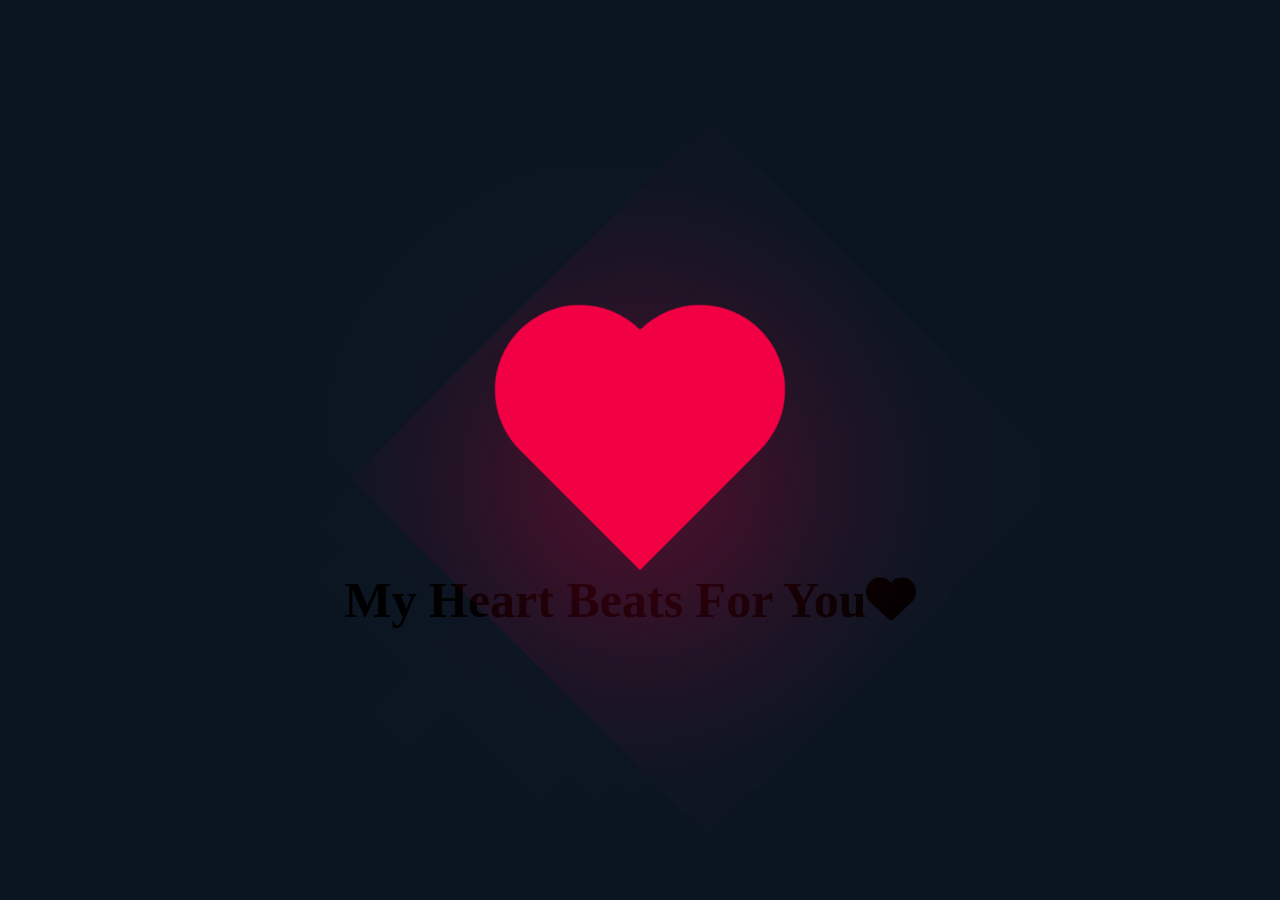
<file: index.html>
<!DOCTYPE html>
<html lang="en">
<head>
    <meta charset="UTF-8">
    <meta name="viewport" content="width=device-width, initial-scale=1.0">
    <link rel="stylesheet" href="./style.css">
    <link rel="stylesheet" href="https://cdnjs.cloudflare.com/ajax/libs/font-awesome/6.5.1/css/all.min.css">
    <title>Heart Ko Click Karo</title>
</head>
<body>
    <h2 class="text">My Heart Beats For You<i class="fa-solid fa-heart"></i></h2>
    <a href="./ask_her_out.html" class="heart"></a>
    
</body>
</html>
</file>
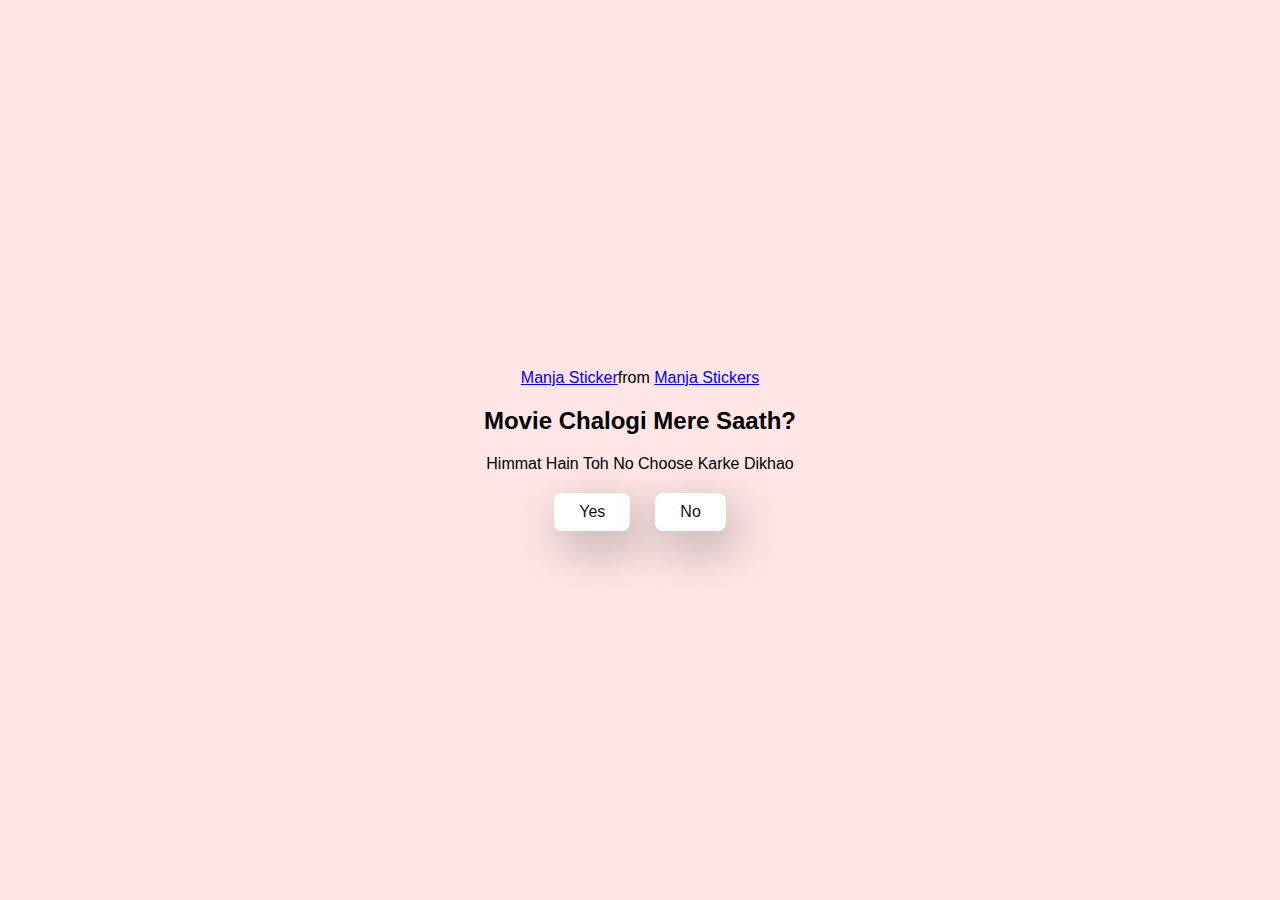
<file: ask_her_out.html>
<!DOCTYPE html>
<html lang="en">
<head>
    <meta charset="UTF-8">
    <meta name="viewport" content="width=device-width, initial-scale=1.0">
    <link rel="stylesheet" href="./ask_her_out.css">
    <title>Chalogi Chava</title>
</head>
<body>
    <div class="container">
        <div class="tenor-gif-embed" data-postid="22885016" data-share-method="host" data-aspect-ratio="1.04918" data-width="100%"><a href="https://tenor.com/view/manja-gif-22885016">Manja Sticker</a>from <a href="https://tenor.com/search/manja-stickers">Manja Stickers</a></div> <script type="text/javascript" async src="https://tenor.com/embed.js"></script>
        <h2>Movie Chalogi Mere Saath?</h2>
        <p>Himmat Hain Toh No Choose Karke Dikhao</p>
        
        <div class="btn">
            <a href="./yes.html">Yes</a>
            <a href="./no1.html">No</a>
        </div>
    </div>
    
</body>
</html>
</file>
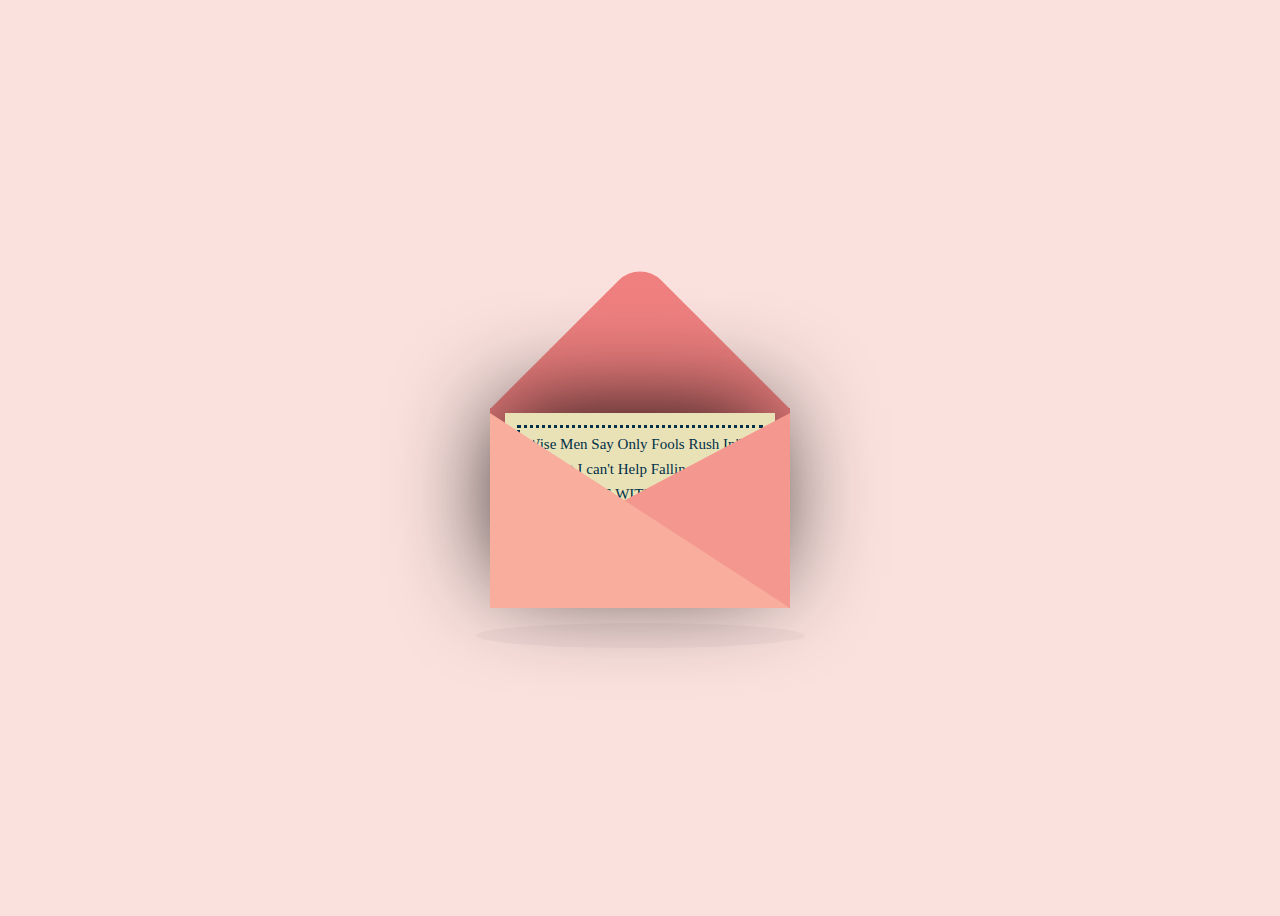
<file: card.html>
<!DOCTYPE html>
<html lang="en">

<head>
    <meta charset="UTF-8">
    <meta name="viewport" content="width=device-width, initial-scale=1.0">
    <link rel="stylesheet" href="./card.css">
    <script src="https://code.jquery.com/jquery-3.6.4.min.js"></script>
    <title>143</title>
</head>


    <div class="container">
        <div class="valentines">
            <div class="envelope"></div>
            <div class="front"></div>
            <div class="card">
                <div class="text">"Wise Men Say Only Fools Rush In"<br>"But I can't Help Falling In"<br>"LOVE WITH YOU"</div>
                <div class="heart"></div>
            </div>
            <div class="hearts">
                <div class="one"></div>
                <div class="two"></div>
                <div class="three"></div>
                <div class="four"></div>
                <div class="five"></div>
                <div class="six"></div>
            </div>
        </div>
        <div class="shadow"></div>
    </div>
    

<script src="./card.js"></script>
</body>

</html>
</file>
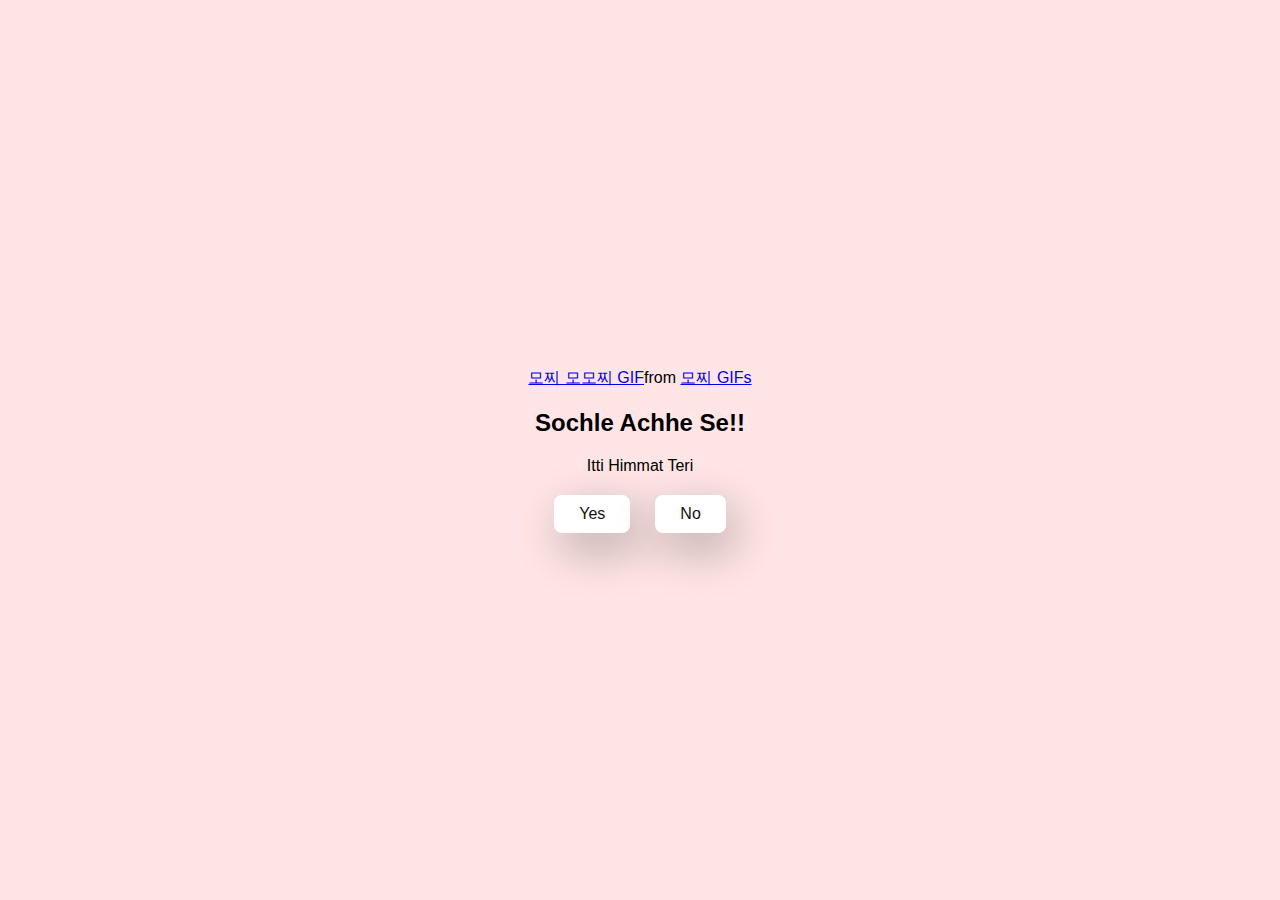
<file: no1.html>
<!DOCTYPE html>
<html lang="en">
<head>
    <meta charset="UTF-8">
    <meta name="viewport" content="width=device-width, initial-scale=1.0">
    <link rel="stylesheet" href="./ask_her_out.css">
    <title>Document</title>
</head>
<body>
    <div class="container">
        <div class="tenor-gif-embed" data-postid="4485362565175539277" data-share-method="host" data-aspect-ratio="1.11111" data-width="100%"><a href="https://tenor.com/view/%EB%AA%A8%EC%B0%8C-%EB%AA%A8%EB%AA%A8%EC%B0%8C-%EB%AA%A8%EB%AA%A8%EB%83%A5-%EB%88%88%EB%AC%BC-gif-4485362565175539277">모찌 모모찌 GIF</a>from <a href="https://tenor.com/search/%EB%AA%A8%EC%B0%8C-gifs">모찌 GIFs</a></div> <script type="text/javascript" async src="https://tenor.com/embed.js"></script>
        <h2>Sochle Achhe Se!!</h2>
        <p>Itti Himmat Teri</p>
        
        <div class="btn">
            <a href="./yes.html">Yes</a>
            <a href="./no2.html">No</a>
        </div>
    </div>
    
</body>
</html>
</file>
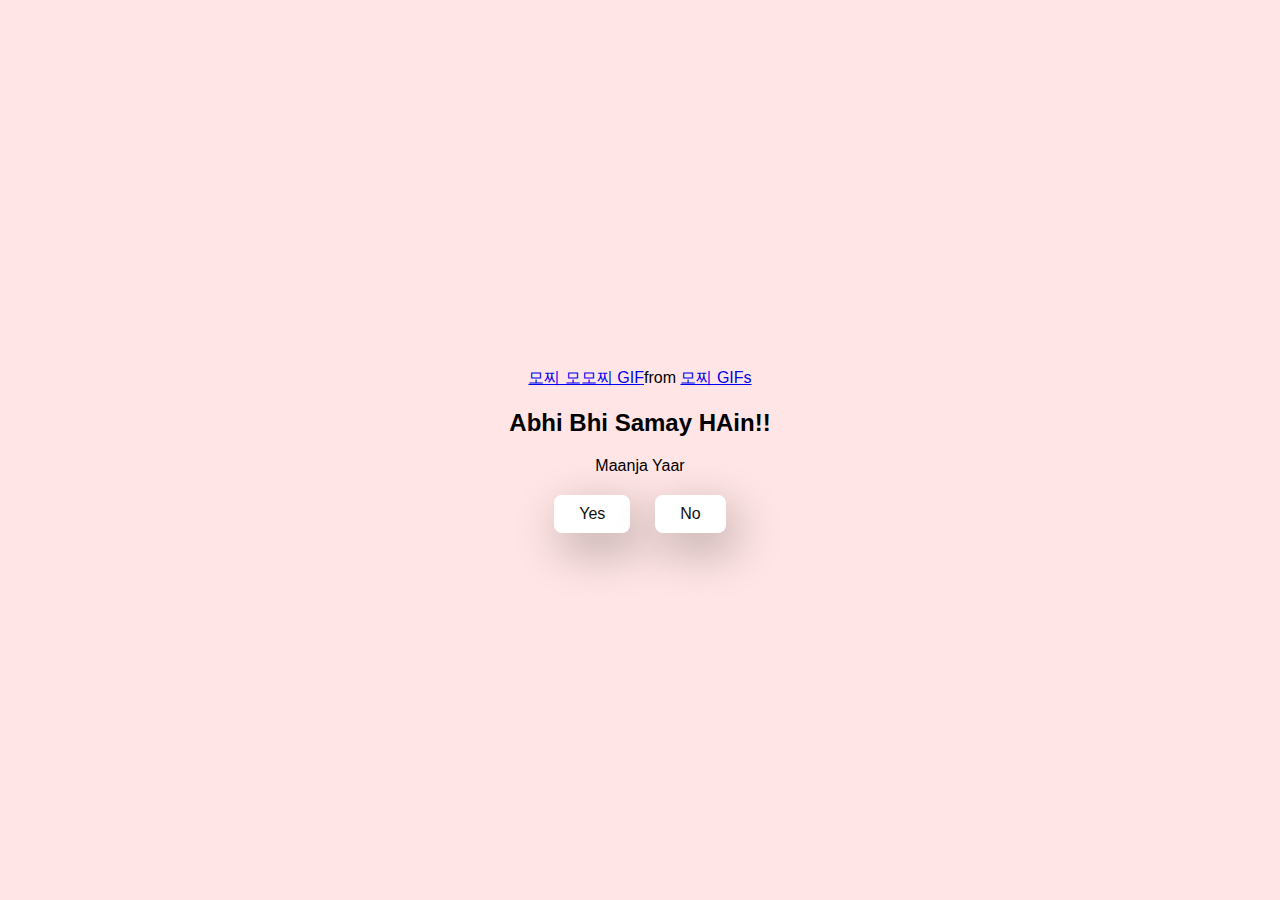
<file: no2.html>
<!DOCTYPE html>
<html lang="en">
<head>
    <meta charset="UTF-8">
    <meta name="viewport" content="width=device-width, initial-scale=1.0">
    <link rel="stylesheet" href="./ask_her_out.css">
    <title>Document</title>
</head>
<body>
    <div class="container">
        <div class="tenor-gif-embed" data-postid="4000522200893334485" data-share-method="host" data-aspect-ratio="1.06796" data-width="100%"><a href="https://tenor.com/view/%EB%AA%A8%EC%B0%8C-%EB%AA%A8%EB%AA%A8%EC%B0%8C-%EB%AA%A8%EB%AA%A8%EB%83%A5-%EC%97%AC%EC%9C%A0-%EC%86%8C%ED%8C%8C-gif-4000522200893334485">모찌 모모찌 GIF</a>from <a href="https://tenor.com/search/%EB%AA%A8%EC%B0%8C-gifs">모찌 GIFs</a></div> <script type="text/javascript" async src="https://tenor.com/embed.js"></script>
        <h2>Abhi Bhi Samay HAin!!</h2>
        <p>Maanja Yaar</p>
        
        <div class="btn">
            <a href="./yes.html">Yes</a>
            <a href="./no3.html">No</a>
        </div>
    </div>
    
</body>
</html>
</file>
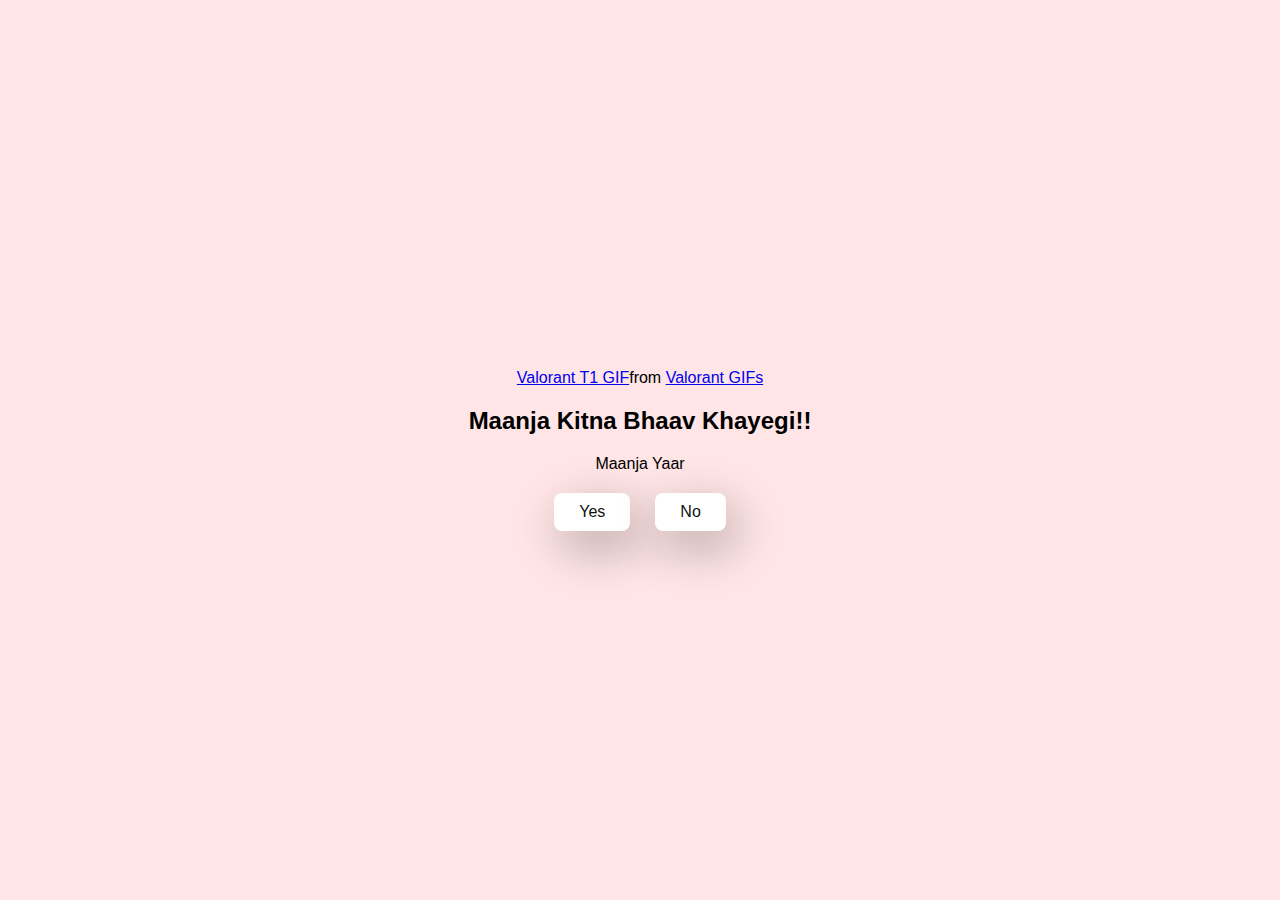
<file: no3.html>
<!DOCTYPE html>
<html lang="en">
<head>
    <meta charset="UTF-8">
    <meta name="viewport" content="width=device-width, initial-scale=1.0">
    <link rel="stylesheet" href="./ask_her_out.css">
    <title>Document</title>
</head>
<body>
    <div class="container">
        <div class="tenor-gif-embed" data-postid="16085723300034034627" data-share-method="host" data-aspect-ratio="1.02893" data-width="100%"><a href="https://tenor.com/view/valorant-t1-buzz-gif-16085723300034034627">Valorant T1 GIF</a>from <a href="https://tenor.com/search/valorant-gifs">Valorant GIFs</a></div> <script type="text/javascript" async src="https://tenor.com/embed.js"></script>
        <h2>Maanja Kitna Bhaav Khayegi!!</h2>
        <p>Maanja Yaar</p>
        
        <div class="btn">
            <a href="./yes.html">Yes</a>
            <a href="#" id="move-random">No</a>
        </div>
    </div>

    <script src="./script.js"></script>
    
</body>
</html>
</file>
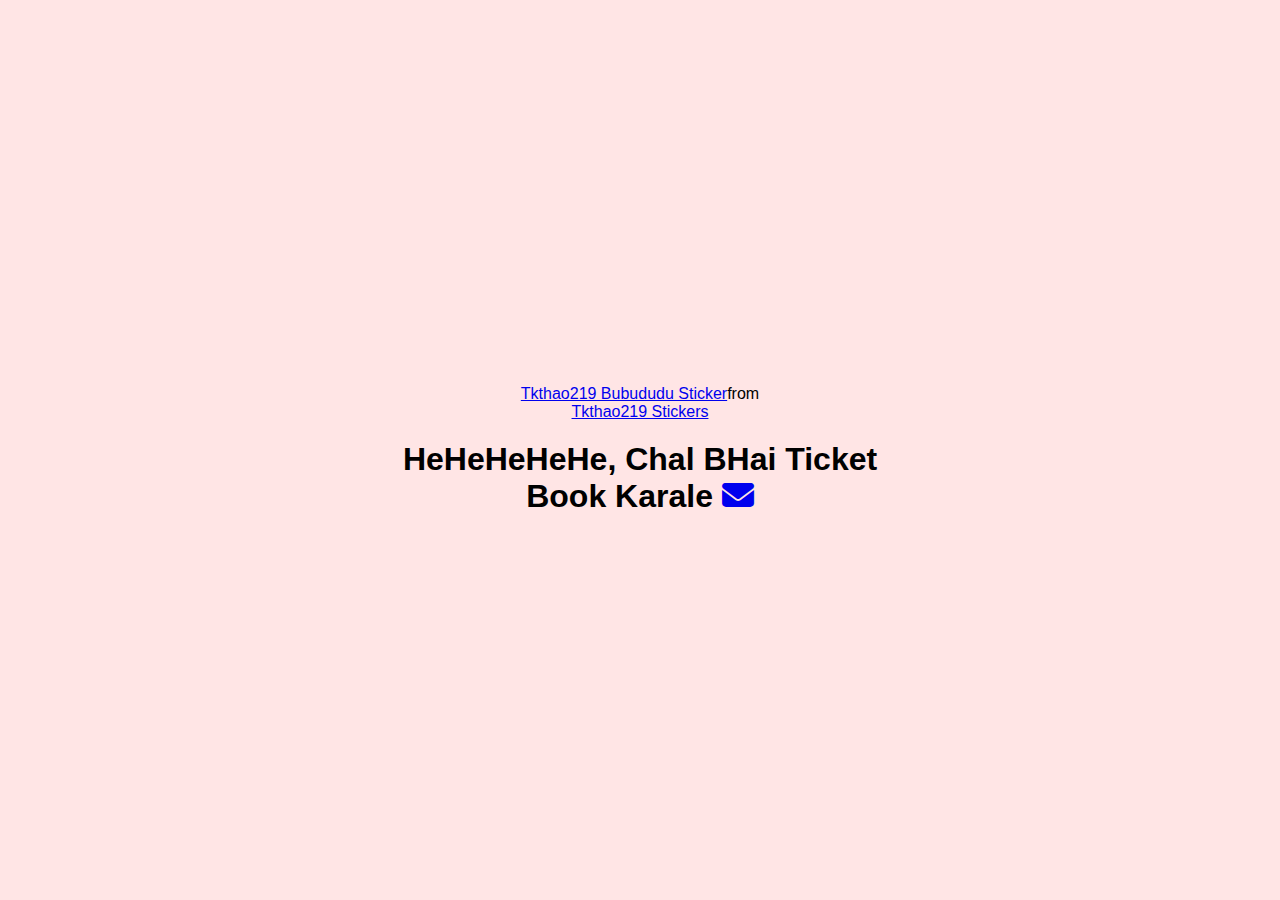
<file: yes.html>
<!DOCTYPE html>
<html lang="en">
<head>
    <meta charset="UTF-8">
    <meta name="viewport" content="width=device-width, initial-scale=1.0">
    <link rel="stylesheet" href="./ask_her_out.css">
    <link rel="stylesheet" href="https://cdnjs.cloudflare.com/ajax/libs/font-awesome/6.5.1/css/all.min.css">
    <title>There Is More For You Love</title>
</head>
<body>
    <div class="container">
        <div class="tenor-gif-embed" data-postid="22639184" data-share-method="host" data-aspect-ratio="1" data-width="100%"><a href="https://tenor.com/view/tkthao219-bubududu-panda-gif-22639184">Tkthao219 Bubududu Sticker</a>from <a href="https://tenor.com/search/tkthao219-stickers">Tkthao219 Stickers</a></div> <script type="text/javascript" async src="https://tenor.com/embed.js"></script>
       <h1>HeHeHeHeHe, Chal BHai Ticket Book Karale <a href="./card.html"><i class="fa fa-envelope" aria-hidden="true"></i></a></h1>
    </div>
    
</body>
</html>
</file>
<file: style.css>
body{
    margin: 0;
    padding: 0;
    min-height: 100vh;
    display: flex;
    align-items: center;
    justify-content: center;
    background: #0b1522;
}
a{
    cursor: default;
}
.heart{
    height: 170px;
    width: 170px;
    background: #f20044;
    position: fixed;
    transform: rotate(-45deg);
    box-shadow: -20px 20px 250px #f20044;
    animation: heart 0.6s linear infinite;
}
@keyframes heart{
    0%{
        transform: rotate(-45deg) scale(1.07);
    }
    80%{
        transform: rotate(-45deg) scale(1.0);
    }
    100%{
        transform: rotate(-45deg) scale(0.8);
    }
    
}
.heart:before{
    content: '';
    position: absolute;
    height: 170px;
    width: 170px;
    background: #f20044;
    top: -50%;
    border-radius: 100px;
}
.heart:after{
    content: '';
    position: absolute;
    height: 170px;
    width: 170px;
    background: #f20044;
    right: -50%;
    border-radius: 100px;
}

.text{
    position: relative;
    top: 150px;
    right: 0.75%;
    font-size: 50px;
    cursor: default;
}
</file>
<file: ask_her_out.css>
*{
    margin:0;
    padding: 0;
    box-sizing: border-box;
    font-family: sans-serif;
}

body{
    width: 100%;
    min-height: 100vh;
    display: flex;
    justify-content: center;
    align-items: center;
    background-color: #ffe5e5;
}

.container{
    display: flex;
    flex-direction: column;
    text-align: center;
    align-items: center;
    gap: 20px;
    max-width: 500px;
    margin: 20px;
}
.container .tenor-gif-embed{
    max-width: 300px;
}
.container .btn{
    display: flex;
    gap: 25px;
}
.btn a {
    text-decoration: none;
    color: #111;
    background: #fff;
    padding: 10px 25px;
    border-radius: 8px;
    box-shadow: 0.5rem 1rem 3rem hsl(0,0%,0%,0.3);
}
</file>
<file: card.css>
body{
    display: flex;
    align-items: center;
    justify-content: center;
    height: 100vh;
    background-color:#fae1dd ;
}

.container{
    position: relative;
}

.valentines{
    position: relative;
    top: 50px;
    cursor: pointer;
    animation: up 3s linear infinite;

}

@keyframes up{
    0%,100%{
        transform: translateY(0);
    }
    50%{
        transform: translateY(-30px);
    }
}

.envelope{
    position: relative;
    width: 300px;
    height: 200px;
    background-color: #f08080;

}

.envelope:before{
    background-color: #f08080;
    content: "";
    position: absolute;
    width: 212px;
    height: 212px;
    transform: rotate(45deg);
    top:-105px;
    left: 44px;
    border-radius: 30px 0 0 0 ;
}

.card{
    position: absolute;
    background-color: #eae2b7;
    width: 270px;
    height: 170px;
    top: 5px;
    left: 15px;
    box-shadow: -5px -5px 100px rgba(0,0,0,0.9);
}
.card:before{
    content: "";
    position: absolute;
    border: 3px solid #003049;
    border-style: dotted;
    width: 240px;
    height: 140px;
    left: 12px;
    top: 12px;
}

.text{
    position: absolute;
    font-family: Georgia, 'Times New Roman', Times, serif;
    font-size: 15px;
    text-align: center;
    line-height: 25px;
    top: 19px;
    left: 15px;
    color: #003049;
}
.heart{
    background-color: #d62828;
    display: inline-block;
    height: 30px;
    margin: 0 10px;
    position: relative;
    top: 110px;
    left: 105px;
    transform: rotate(-45deg);
    width: 30px;
}
.heart:before , .heart:after{
    content: "";
    background-color: #d62828;
    border-radius: 50%;
    height: 30px;
    position: absolute;
    width: 30px;
}

.heart:before{
    top: -15px;
    left: 0;
}

.heart:after{
    left: 15px;
    top: 0;
}

.hearts{
    position: absolute;
    top: 50px;
}

@keyframes heart{
    0%{
        transform: translateY(0) rotate(-45deg) scale(0.3);
        opacity: 1;
    }
    100%{
        transform: translateY(-150px) rotate(-45deg) scale(1.3);
        opacity: 0.5;
    }

}

.one, .two, .three, .four, .five, .six{
    background-color: red;
    display: inline-block;
    height: 10px;
    width: 10px;
    margin: 0 10px;
    position: relative;
    transform: rotate(-45deg);
    top: 50px;
}

.one:before , .two:before , .three:before , .four:before , .five:before,
.six:before , .one:after , .two:after , .three:after , .four:after , .five:after , .six:after{
    content: "";
    background-color: red;
    border-radius: 50%;
    width: 10px;
    height: 10px;
    position: absolute;
}
.one:before, .two:before , .three:before , .four:before , .five:before, .six:before{
    top: -5px;
    left: 0;
}

.one:after , .two:after , .three:after , .four:after , .five:after , .six:after{
    left: 5px;
    top: 0;
}

.one{
    left: 3px;
    animation: heart 1s ease-out infinite;
}
.two{
    left: 25px;
    animation: heart 2s ease-out infinite;
}
.three{
    left: 45px;
    animation: heart 1.5s ease-out infinite;
}
.four{
    left: 65px;
    animation: heart 2.3s ease-out infinite;
}
.five{
    left: 85px;
    animation: heart 1.7s ease-out infinite;
}
.six{
    left: 105px;
    animation: heart 2.5s ease-out infinite;
}

.front{
    position: absolute;
    border-right: 180px solid #f4978e;
    border-top: 95px solid transparent;
    border-bottom: 100px solid transparent;
    left: 120px;
    top: 5px;
    width: 0;
    height: 0;
    z-index: 10;
}
.front:before{
    position:absolute;
    content: "";
    border-left: 300px solid #f8ad9d;
    border-top:195px solid transparent ;
    left: -120px;
    top: -95px;
    width: 0;
    height: 0;
}
.shadow{
    position: absolute;
    width: 330px;
    height: 25px;
    border-radius: 50%;
    background-color: rgba(0,0,0,0.03);
    top: 265px;
    left:-15px;
    z-index: -1;
    animation: scale 3s linear infinite;
}

@keyframes scale{
    0%,100%{
        transform: scaleX(1);
    }
    50%{
        transform: scaleX(0.85);
    }

}
</file>
